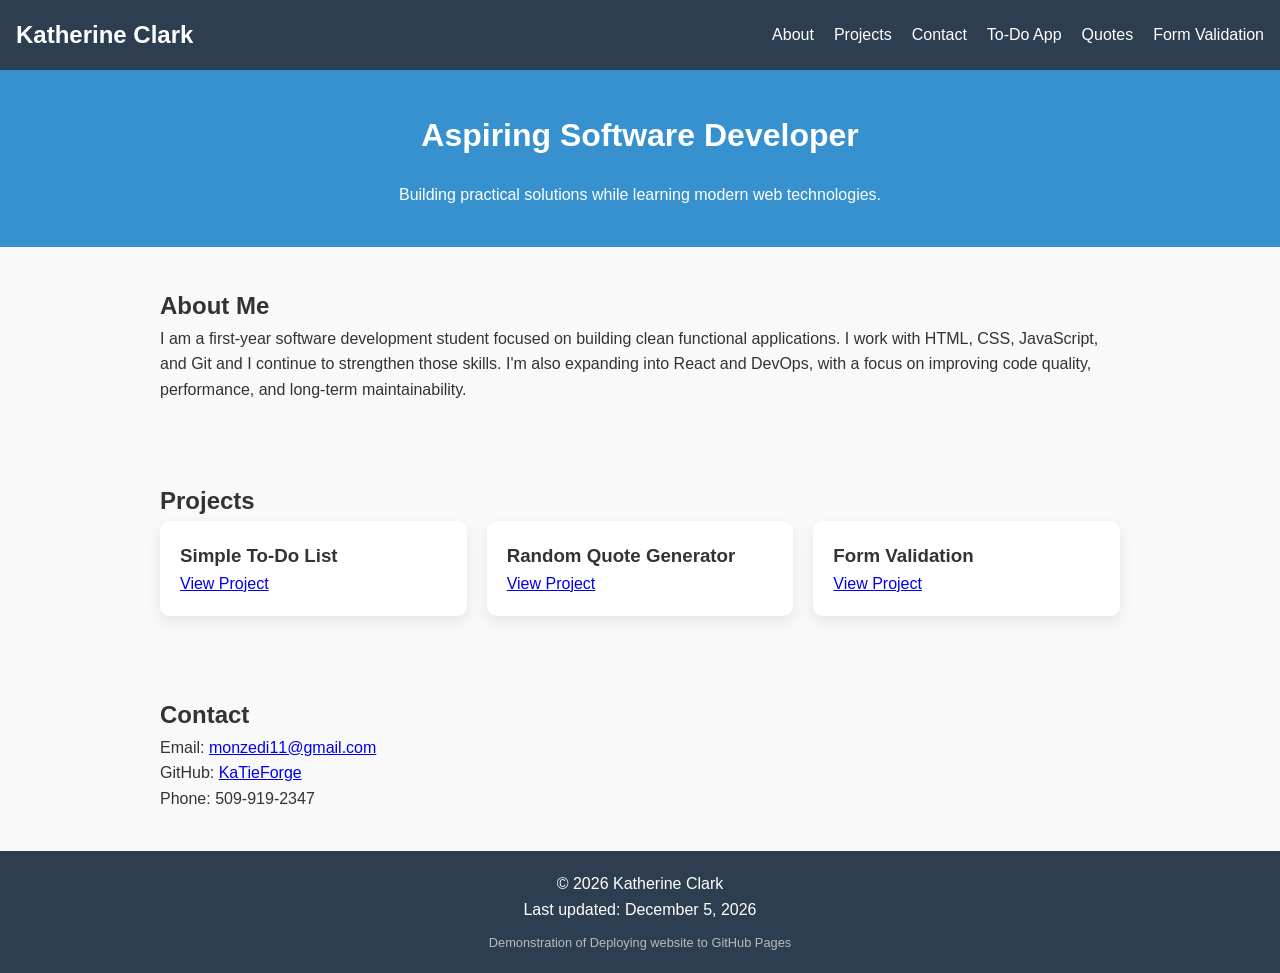
<file: index.html>
<!doctype html>
<html lang="en">
  <head>
    <meta charset="UTF-8" />
    <meta name="viewport" content="width=device-width, initial-scale=1.0" />
    <meta
      name="description"
      content="Katherine Clark - Software Development Student Portfolio"
    />
    <title>Katherine Clark | Portfolio</title>
    <link rel="stylesheet" href="styles.css" />
  </head>
  <body>
    <header>
      <nav class="navbar">
        <h1 class="logo">Katherine Clark</h1>
        <div class="hamburger" onclick="toggleMenu()">☰</div>
        <ul class="nav-links" id="navLinks">
          <li><a href="#about">About</a></li>
          <li><a href="#projects">Projects</a></li>
          <li><a href="#contact">Contact</a></li>
          <li>
            <a
              href="https://katieforge.github.io/task-slayer/"
              target="_blank"
              rel="noopener noreferrer"
              >To-Do App</a
            >
          </li>
          <li>
            <a
              href="https://katieforge.github.io/random-quote-generator/"
              target="_blank"
              rel="noopener noreferrer"
              >Quotes</a
            >
          </li>
          <li>
            <a
              href="https://katieforge.github.io/basic-form-validation/"
              target="_blank"
              rel="noopener noreferrer"
              >Form Validation</a
            >
          </li>
        </ul>
      </nav>
    </header>

    <section class="hero">
      <h2>Aspiring Software Developer</h2>
      <p>
        Building practical solutions while learning modern web technologies.
      </p>
    </section>

    <section id="about" class="section">
      <h2>About Me</h2>
      <p>
        I am a first-year software development student focused on building clean
        functional applications. I work with HTML, CSS, JavaScript, and Git and
        I continue to strengthen those skills. I'm also expanding into React and
        DevOps, with a focus on improving code quality, performance, and
        long-term maintainability.
      </p>
    </section>

    <section id="projects" class="section">
      <h2>Projects</h2>
      <div class="project-grid">
        <div class="card">
          <h3>Simple To-Do List</h3>
          <a href="project1.html">View Project</a>
        </div>
        <div class="card">
          <h3>Random Quote Generator</h3>
          <a href="project2.html">View Project</a>
        </div>
        <div class="card">
          <h3>Form Validation</h3>
          <a href="project3.html">View Project</a>
        </div>
      </div>
    </section>

    <section id="contact" class="section">
      <h2>Contact</h2>
      <p>Email: <a href="mailto:monzedi11@gmail.com">monzedi11@gmail.com</a></p>
      <p>
        GitHub:
        <a
          href="https://github.com/KaTieForge"
          target="_blank"
          rel="noopener noreferrer"
          >KaTieForge</a
        >
      </p>
      <p>Phone: 509-919-2347</p>
    </section>

    <footer>
      <p>© 2026 Katherine Clark</p>
      <p id="footerDate"></p>
      <p class="deploy-note">
        Demonstration of Deploying website to GitHub Pages
      </p>
    </footer>

    <script src="scripts.js"></script>
  </body>
</html>
</file>
<file: styles.css>
* {
  margin: 0;
  padding: 0;
  box-sizing: border-box;
}

/* ===== Body ===== */
body {
  font-family: Arial, sans-serif;
  background: #f9f9f9;
  color: #333;
  line-height: 1.6;
}

/* ===== Navbar ===== */
.navbar {
  display: flex;
  justify-content: space-between;
  align-items: center;
  background: #2c3e50;
  color: white;
  padding: 1rem;
  position: relative;
}

.logo {
  font-size: 1.5rem;
}

.nav-links {
  display: flex;
  list-style: none;
}

.nav-links li {
  margin-left: 20px;
}

.nav-links a {
  color: white;
  text-decoration: none;
  transition: 0.3s;
}

.nav-links a:hover {
  opacity: 0.7;
}

/* ===== Hamburger ===== */
.hamburger {
  display: none;
  font-size: 26px;
  cursor: pointer;
}

/* ===== Hero Section ===== */
.hero {
  text-align: center;
  padding: 40px 20px;
  background: #3691ce;
  color: white;
}

.hero h2 {
  font-size: 2rem;
  margin-bottom: 20px;
}

/* ===== Sections ===== */
.section {
  max-width: 1000px;
  margin: auto;
  padding: 40px 20px;
}

/* ===== Project Grid ===== */
.project-grid {
  display: grid;
  grid-template-columns: repeat(auto-fit, minmax(250px, 1fr));
  gap: 20px;
}

/* ===== Cards ===== */
.card {
  background: white;
  padding: 20px;
  border-radius: 10px;
  box-shadow: 0 6px 15px rgba(0, 0, 0, 0.08);
  transition: transform 0.2s;
}

.card:hover {
  transform: translateY(-5px);
}

/* ===== Project Images ===== */
.project-img {
  width: 100%;
  max-width: 700px;
  height: 250px;
  object-fit: cover;
  display: block;
  margin: 0 auto;
  box-shadow: 0 8px 20px rgba(0, 0, 0, 0.15);
  border-radius: 8px;
}

/* ===== Card Buttons ===== */
.card-links {
  margin-top: 12px;
}

.card-links a {
  display: inline-block;
  margin-top: 10px;
  padding: 8px 14px;
  border-radius: 6px;
  text-decoration: none;
  font-size: 14px;
  transition: 0.2s;
  color: white;
  background: #3498db;
  transition:
    backfround 0.2s,
    transform 0.2s;
}

.card-links a:hover {
  background: #3498db;
  transform: translateY(-2px);
}

/* Optional: make second button look different */
.card-links a:last-child {
  background: #7f8c8d;
}

.back-link {
  display: inline-block;
  margin-top: 15px;
  color: #3498db;
  text-decoration: none;
  font-weight: 500;
}

.back-link:hover {
  text-decoration: underline;
}

.card-links a:last-child:hover {
  background: #5f6a6a;
}

/* ===== Footer ===== */
footer {
  text-align: center;
  padding: 20px;
  background: #2c3e50;
  color: white;
}

.deploy-note {
  font-size: 0.8rem;
  color: #bbb;
  margin-top: 10px;
}

/* ===== Responsive (Mobile) ===== */
@media (max-width: 768px) {
  .hamburger {
    display: block;
  }

  .nav-links {
    display: none;
    flex-direction: column;
    background: #2c3e50;
    position: absolute;
    top: 60px;
    right: 0;
    width: 200px;
    padding: 10px 0;
    opacity: 0;
    transform: translateY(-10px);
    transition: all 0.25s ease;
    pointer-events: none;
  }

  .nav-links li {
    margin: 10px 0;
    text-align: center;
  }

  .nav-links.active {
    display: flex;
    opacity: 1;
    transform: translateY(0);
    pointer-events: auto;
  }
}
</file>
